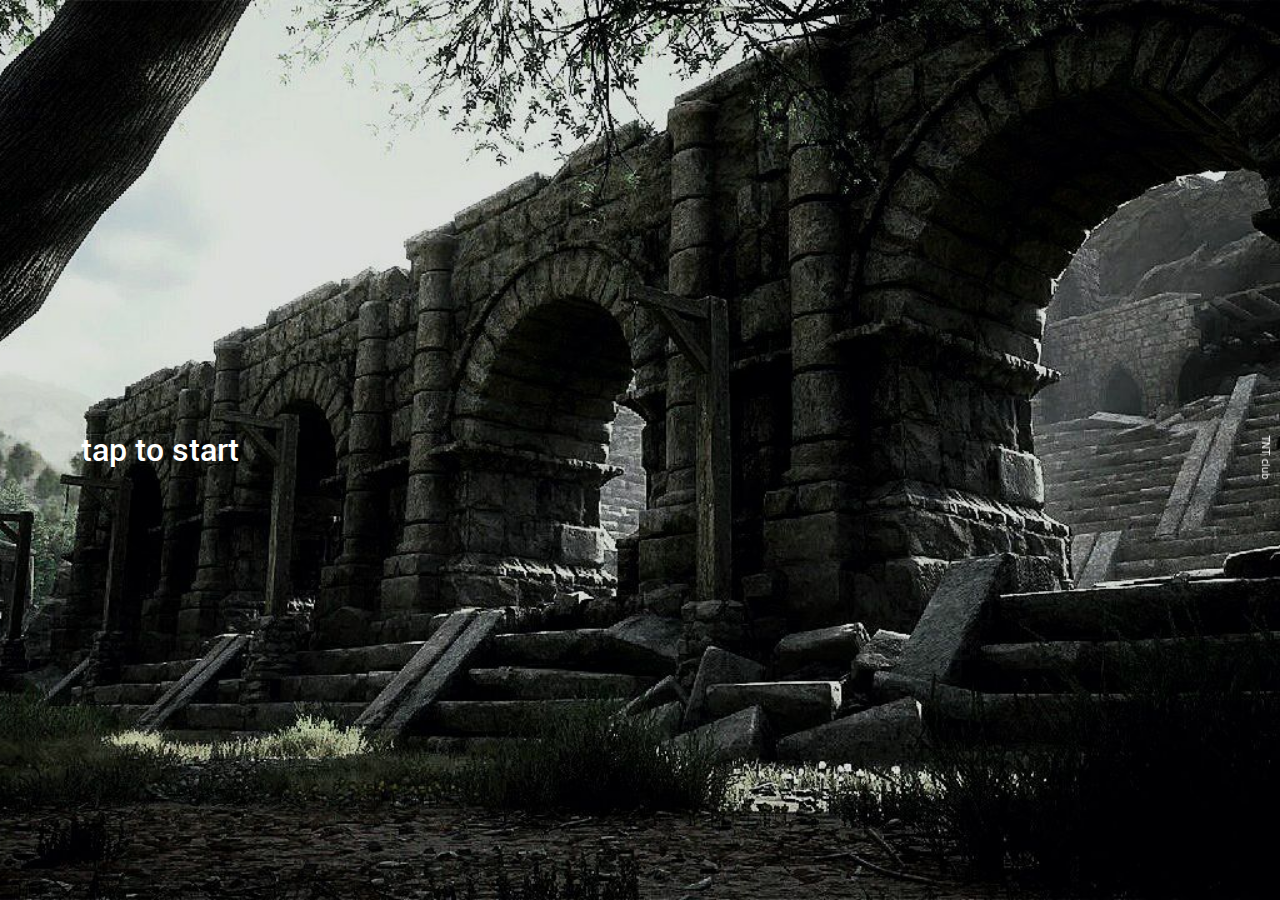
<file: start-page.html>
<!DOCTYPE html>
<html lang="en">
  <head>
    <meta charset="UTF-8" />
    <meta name="viewport" content="width=device-width, initial-scale=1.0" />
    <title>Dynamite v-1 || start-page</title>
    <link rel="stylesheet" href="./styles/fonts.css" />
    <link rel="stylesheet" href="./styles/bootstrap.min.css" />
    <link rel="stylesheet" href="./styles/start-page.css" />
    <link rel="shortcut icon" href="./img/company-logo.jpg" type="image/jpg" />
  </head>

  <body>
    <div class="main">
      <svg
        xmlns="http://www.w3.org/2000/svg"
        viewBox="0 0 24 24"
        width="64"
        height="64"
        fill="#fff"
      >
        <path
          d="M12 2C17.52 2 22 6.48 22 12C22 17.52 17.52 22 12 22C6.48 22 2 17.52 2 12C2 6.48 6.48 2 12 2ZM12 20C16.42 20 20 16.42 20 12C20 7.58 16.42 4 12 4C7.58 4 4 7.58 4 12C4 16.42 7.58 20 12 20ZM12 11H16V13H12V16L8 12L12 8V11Z"
        ></path>
      </svg>
      <div class="menu-container">
        <ul class="menu"></ul>
      </div>
    </div>

    <p class="code">TNT club</p>

    <script src="./app/start-page.js"></script>
  </body>
</html>
</file>
<file: styles/fonts.css>
@font-face {
    font-family: 'Venite';
    font-weight: normal;
    font-style: normal;
    src: url(../font/VeniteAdoremus-rgRBA.ttf) format('truetype');
}

@font-face {
    font-family: 'Roboto';
    font-weight: normal;
    font-style: normal;
    src: url(../font/Roboto-Medium.ttf) format('truetype');
}

@font-face {
    font-family: 'Romanica';
    font-weight: normal;
    font-style: normal;
    src: url(../font/Romanica.ttf) format('truetype');
}
</file>
<file: styles/start-page.css>
body{
    overflow: hidden;
    margin: 0px;
    padding: 0px;
}
.main{
    width: 100vw;
    height: 100vh;
    background-image: url(../img/bg.jpg);
    background-position: center;
    background-size: cover;
    background-repeat: no-repeat;
    position: relative;
    display: flex;
}
.menu-container{
    width: 25vw;
    height: 100vh;
    display: flex;
    justify-content: center;
    align-items: center;
}
.main svg{
    position: fixed;
    top: 5px;
    left: 5px;
    padding: 5px;
    cursor: pointer;
}
.main svg:active{
    opacity: .9;
    transform: scale(.9);
}
.menu{
    display: flex;
    flex-direction: column;
    gap: 20px;
    padding: 0px;
    margin-bottom: 0px;
}
.menu-btn{
    display: inline-block;
    color: white;
    font-size: xx-large;
    font-family: Roboto;
    cursor: pointer;
}
.menu-btn:active{
    opacity: .9;
    transform: scale(.9);
}

.code{
    position: fixed;
    transform: rotate(90deg) translate(0px,-50%);
    top: 50%;
    right: 0px;
    color: #FFF;
    font-size: 10px;
}

@media screen and (max-height:481px){
    .menu-btn{
        font-size: x-large;
    }
    .menu-container{
        align-items: start;
    }
    .menu{
        gap: 15px;
        margin-top: 5px;
    }
}
</file>
